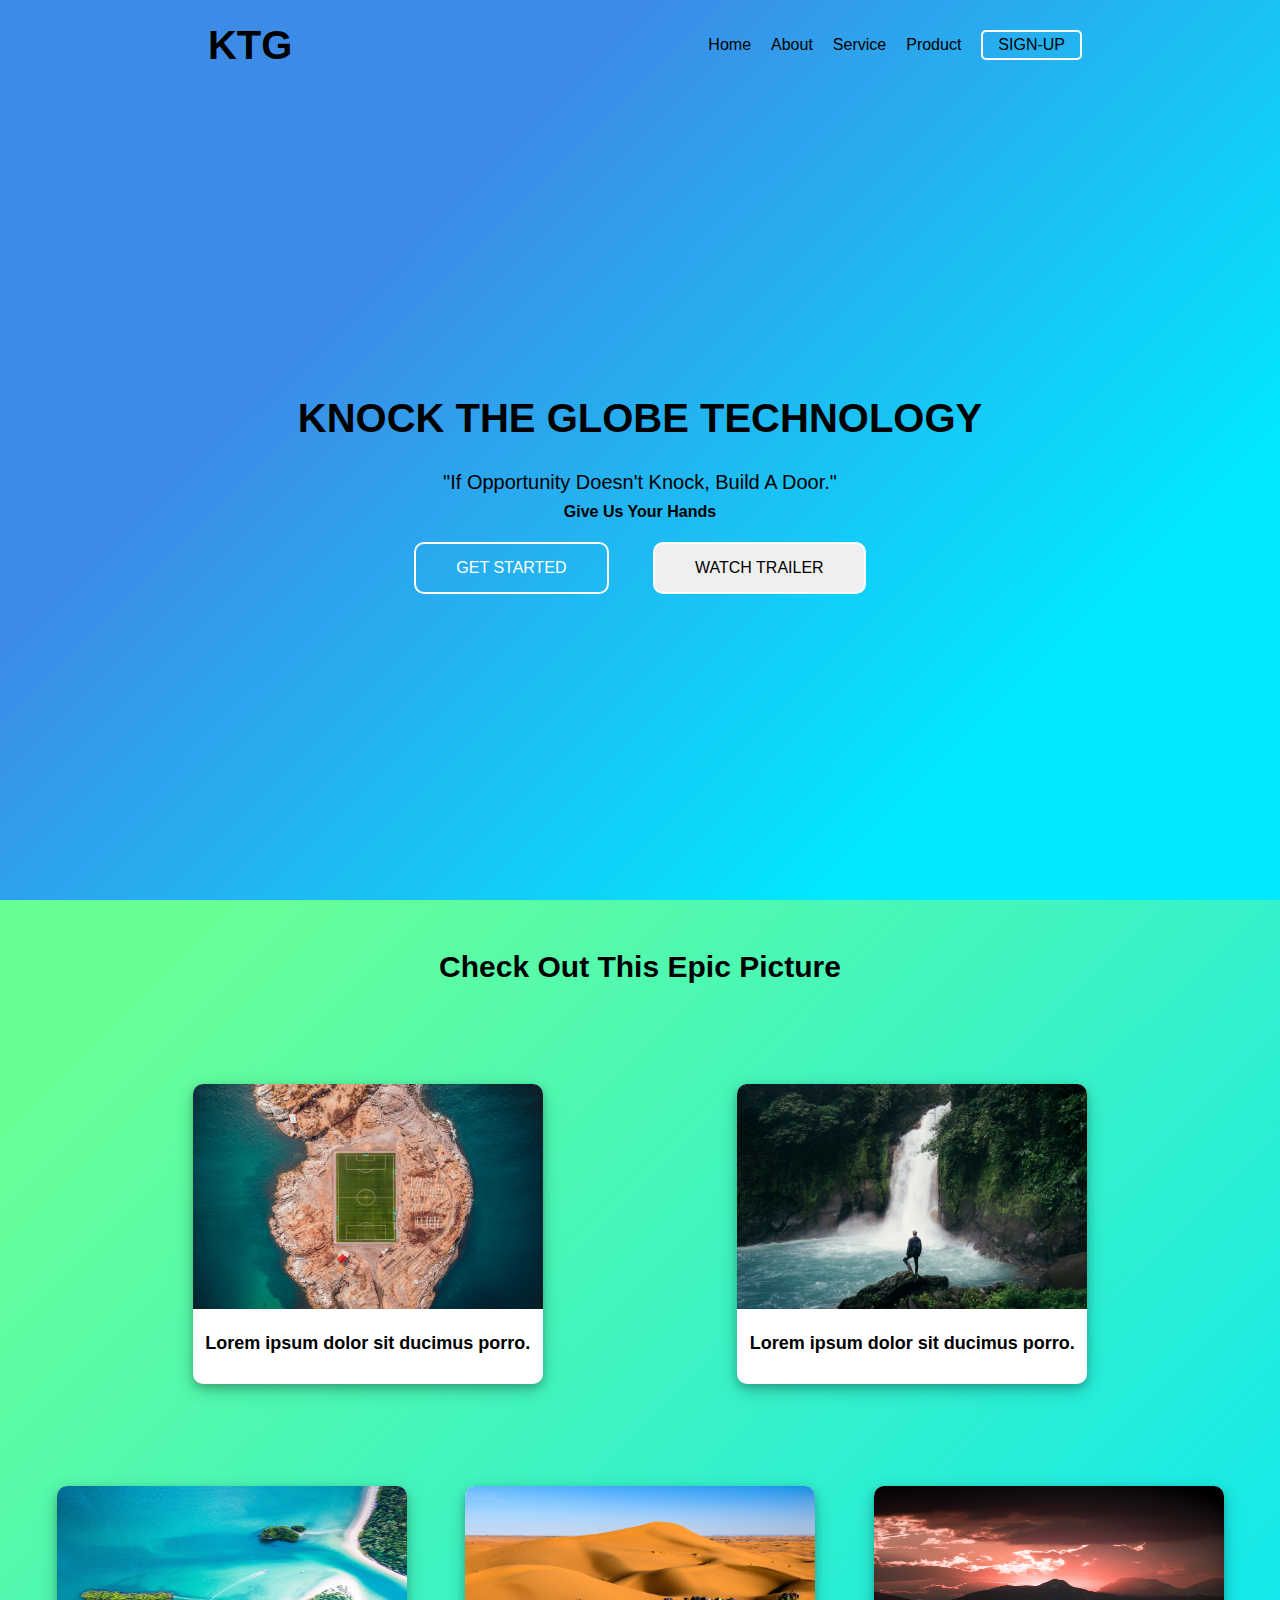
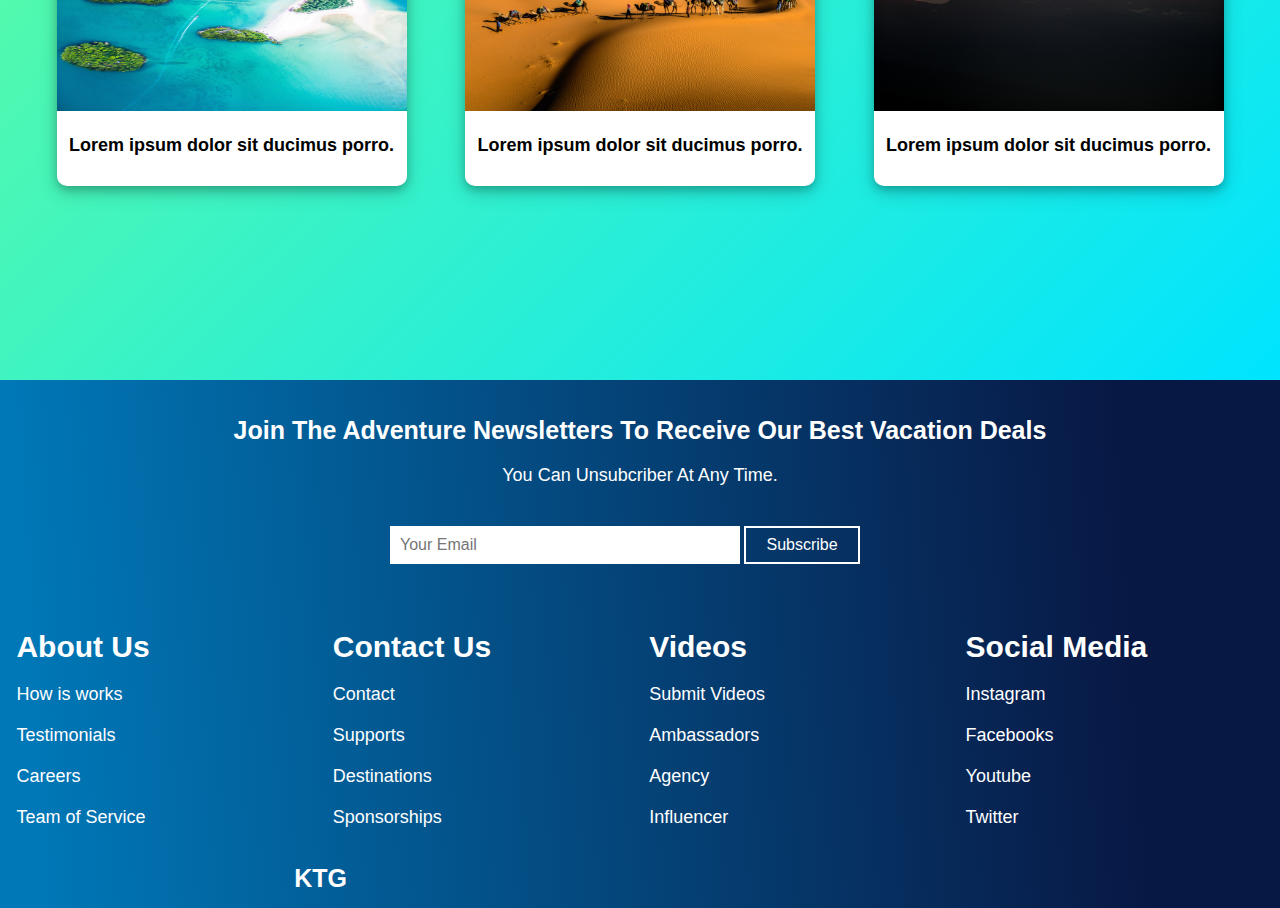
<file: public/index.html>
<!DOCTYPE html>
<html lang="en">

<head>
    <meta charset="UTF-8">
    <meta name="viewport" content="width=device-width, initial-scale=1.0">
    <title>My project</title>
    <!-- css link -->
    <link href="./Css.css" rel="stylesheet">
    <!-- font awesome icons link -->
    <link rel="stylesheet" href="https://cdnjs.cloudflare.com/ajax/libs/font-awesome/6.4.2/css/all.min.css"
        integrity="sha512-z3gLpd7yknf1YoNbCzqRKc4qyor8gaKU1qmn+CShxbuBusANI9QpRohGBreCFkKxLhei6S9CQXFEbbKuqLg0DA=="
        crossorigin="anonymous" referrerpolicy="no-referrer" />
</head>

<body>
    <div class="contain">
        <!-- -----------------Header----------------------------------- -->

        <header>
            <h2>
                <div class="h2">
                    <i class="fa fa-globe"></i>
                    <a href="./index.html" class="lnk">KTG</a>
                </div>
            </h2>
            <div class="lnks">
                <ul class=" ul show">
                    <li><a href="./index.html" class="lnk">Home</a></li>
                    <li><a href="./About.html" class="lnk">About</a></li>
                    <li><a href="./service.html" class="lnk">Service</a></li>
                    <li><a href="./Product.html" class="lnk">Product</a></li>
                    <li><button><a href="./signup.html">Sign-up</a></button></li>
                </ul>
                <i class="fa-solid fa-bars"></i>
            </div>
        </header>

        <!-- -----------------content----------------------------------- -->


        <div class="container">
            <h1>Knock the globe technology</h1>
            <p style="font-size: 20px; text-transform: capitalize;">"If opportunity doesn't knock, build a door."</p>
            <p style="font-size: 20px; padding: 0px; margin-top: 5px;"><b>Give Us Your Hands</b></p>
            <div class="btn">
                <button type="button"><a href="#" class="lnk"></a>Get Started</a></button>
                <button type="button"><a href="https://youtu.be/Y5BeWdODPqo?si=wKhGWBMtDeuZl9hN" class="lnk"></a>watch
                    trailer <i class="fa-regular fa-circle-play"></i></a></button>
            </div>
        </div>
    </div>
    <!-- -----------------CARDS----------------------------------- -->

    <div class="cards">
        <h2>check out this epic picture</h2>
        <div class="card">

            <div class="box1"><img src="./images/img-4.jpg">
                <p>Lorem ipsum dolor sit ducimus porro.</p>
            </div>
            <div class="box1"><img src="./images/img-9.jpg">
                <p>Lorem ipsum dolor sit ducimus porro.</p>
            </div>
        </div>
        <div class="card">
            <div class="box2"><img src="./images/img-2.jpg">
                <p>Lorem ipsum dolor sit ducimus porro.</p>
            </div>
            <div class="box2"><img src="./images/img-8.jpg">
                <p>Lorem ipsum dolor sit ducimus porro.</p>
            </div>
            <div class="box2"><img src="./images/img-1.jpg">
                <p>Lorem ipsum dolor sit ducimus porro.</p>
            </div>
        </div>
    </div>

    <!-- -----------------FOOTER----------------------------------- -->
    <footer>

        <div class="subscribe">
            <h2>Join the adventure newsletters to receive our best vacation deals</h2>
            <p>you can unsubcriber at any time.</p>
            <div class="input">
                <input type="email" name="email" placeholder="Your Email">
                <button>Subscribe</button>
            </div>
        </div>
        <div class="links">
            <div class="link">
                <h2>About Us</h2>
                <p>How is works</p>
                <p>Testimonials</p>
                <p>Careers</p>
                <p>Team of Service</p>
            </div>
            <div class="link">
                <h2>Contact Us</h2>
                <p>Contact</p>
                <p>Supports</p>
                <p>Destinations</p>
                <p>Sponsorships</p>

            </div>
            <div class="link">
                <h2>Videos</h2>
                <p>Submit Videos</p>
                <p>Ambassadors</p>
                <p>Agency</p>
                <p>Influencer</p>

            </div>
            <div class="link">
                <h2>Social Media</h2>
                <p>Instagram</p>
                <p>Facebooks</p>
                <p>Youtube</p>
                <p>Twitter</p>
            </div>
        </div>

        <div class="flink">

            <div class="h2">
                <i class="fa fa-globe"></i>
                <a href="./index.html" >KTG</a>
            </div>

            <div class="icons">
                <i class="fa-brands fa-facebook" ></i>
                <i class="fa-brands fa-instagram"></i>
                <i class="fa-brands fa-twitter" ></i>
                <i class="fa-brands fa-linkedin"></i>
                <i class="fa-brands fa-github"></i>
            </div>
        </div>
    </footer>

    <script src="./Js.js"> </script>
</body>

</html>
</file>
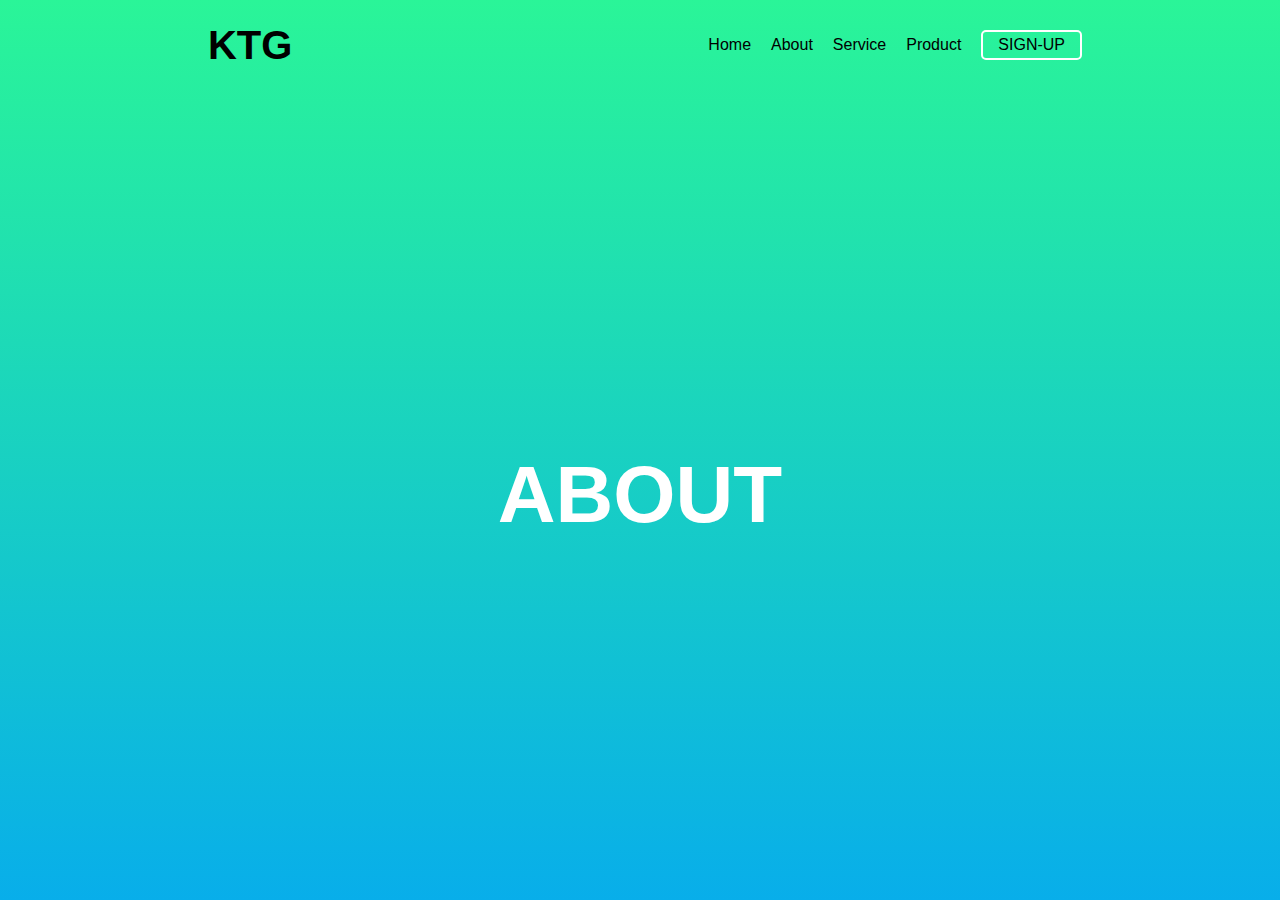
<file: public/About.html>
<!DOCTYPE html>
<html lang="en">

<head>
    <meta charset="UTF-8">
    <meta name="viewport" content="width=device-width, initial-scale=1.0">
    <title>ABOUT PAGE</title>
    <!-- css link -->
    <link href="Css.css" rel="stylesheet">
    <!-- font awesome icons link -->
    <link rel="stylesheet" href="https://cdnjs.cloudflare.com/ajax/libs/font-awesome/6.4.2/css/all.min.css"
        integrity="sha512-z3gLpd7yknf1YoNbCzqRKc4qyor8gaKU1qmn+CShxbuBusANI9QpRohGBreCFkKxLhei6S9CQXFEbbKuqLg0DA=="
        crossorigin="anonymous" referrerpolicy="no-referrer" />
</head>

<body>
    <div class="about-contain">


        <header>
            <h2>
                <div class="h2">
                    <i class="fa fa-globe"></i>
                    <a href="./index.html" class="lnk">KTG</a>
                </div>
            </h2>
            <div class="lnks">
                <ul class=" ul show">
                    <li><a href="./index.html" class="lnk">Home</a></li>
                    <li><a href="./About.html" class="lnk">About</a></li>
                    <li><a href="./service.html" class="lnk">Service</a></li>
                    <li><a href="./Product.html" class="lnk">Product</a></li>
                    <li><button><a href="./signup.html">Sign-up</a></button></li>
                </ul>
                <i class="fa-solid fa-bars"></i>
            </div>
        </header>
        <div class="about-page page">
            <h2>ABOUT</h2>
        </div>

    </div>
    <script src="./Js.js"> </script>
</body>

</html>
</file>
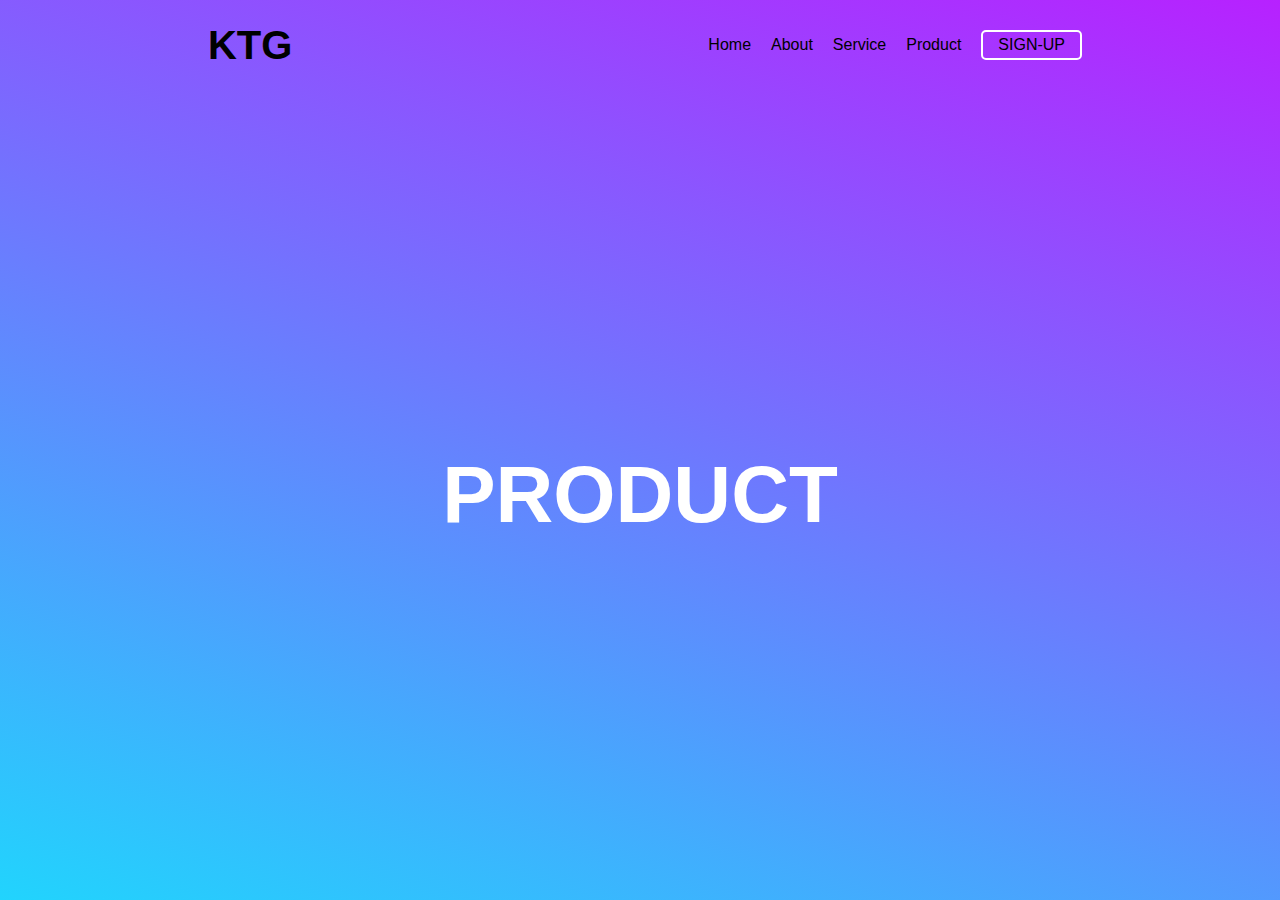
<file: public/Product.html>
<!DOCTYPE html>
<html lang="en">

<head>
    <meta charset="UTF-8">
    <meta name="viewport" content="width=device-width, initial-scale=1.0">
    <title>PRODUCT PAGE</title>
    <!-- css link -->
    <link href="Css.css" rel="stylesheet">
    <!-- font awesome icons link -->
    <link rel="stylesheet" href="https://cdnjs.cloudflare.com/ajax/libs/font-awesome/6.4.2/css/all.min.css"
        integrity="sha512-z3gLpd7yknf1YoNbCzqRKc4qyor8gaKU1qmn+CShxbuBusANI9QpRohGBreCFkKxLhei6S9CQXFEbbKuqLg0DA=="
        crossorigin="anonymous" referrerpolicy="no-referrer" />
</head>

<body>
    <div class="product-contain">
        <header>
            <h2>
                <div class="h2">
                    <i class="fa fa-globe"></i>
                    <a href="./index.html" class="lnk">KTG</a>
                </div>
            </h2>
            <div class="lnks">
                <ul class=" ul show">
                    <li><a href="./index.html" class="lnk">Home</a></li>
                    <li><a href="./About.html" class="lnk">About</a></li>
                    <li><a href="./service.html" class="lnk">Service</a></li>
                    <li><a href="./Product.html" class="lnk">Product</a></li>
                    <li><button><a href="./signup.html">Sign-up</a></button></li>
                </ul>
                <i class="fa-solid fa-bars"></i>
            </div>
        </header>
        <div class="product-page page">
            <h2>PRODUCT</h2>
        </div>
    </div>
    <script src="./Js.js"> </script>
</body>

</html>
</file>
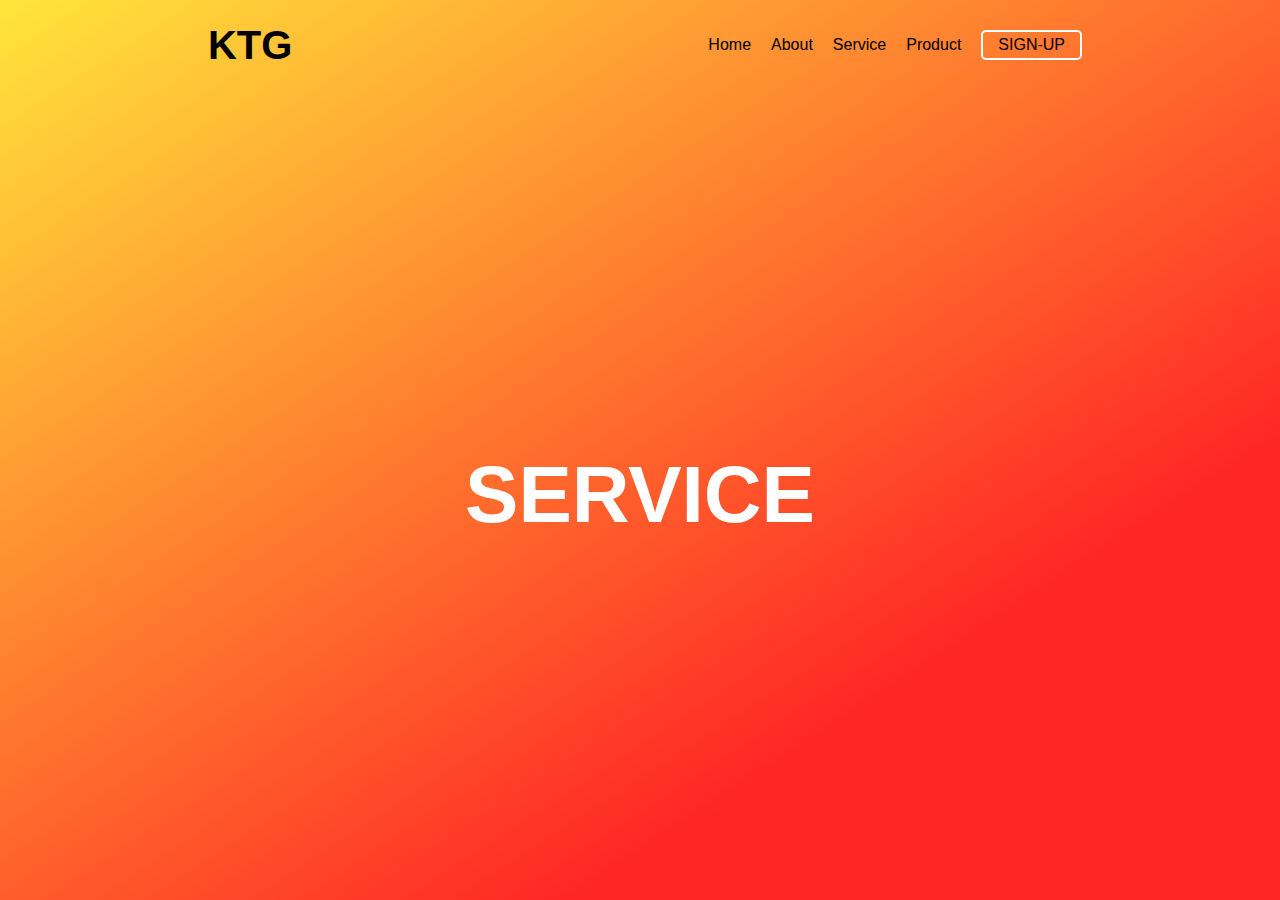
<file: public/service.html>
<!DOCTYPE html>
<html lang="en">

<head>
    <meta charset="UTF-8">
    <meta name="viewport" content="width=device-width, initial-scale=1.0">
    <title>SERVICE PAGE</title>
    <!-- css link -->
    <link href="Css.css" rel="stylesheet">
    <!-- font awesome icons link -->
    <link rel="stylesheet" href="https://cdnjs.cloudflare.com/ajax/libs/font-awesome/6.4.2/css/all.min.css"
        integrity="sha512-z3gLpd7yknf1YoNbCzqRKc4qyor8gaKU1qmn+CShxbuBusANI9QpRohGBreCFkKxLhei6S9CQXFEbbKuqLg0DA=="
        crossorigin="anonymous" referrerpolicy="no-referrer" />
</head>

<body>
    <div class="service-contain">
        <header>
            <h2>
                <div class="h2">
                    <i class="fa fa-globe"></i>
                    <a href="./index.html" class="lnk">KTG</a>
                </div>
            </h2>
            <div class="lnks">
                <ul class=" ul show">
                    <li><a href="./index.html" class="lnk">Home</a></li>
                    <li><a href="./About.html" class="lnk">About</a></li>
                    <li><a href="./service.html" class="lnk">Service</a></li>
                    <li><a href="./Product.html" class="lnk">Product</a></li>
                    <li><button><a href="./signup.html">Sign-up</a></button></li>
                </ul>
                <i class="fa-solid fa-bars"></i>
            </div>
        </header>
        <div class="service-page page">
            <h2>SERVICE</h2>
        </div>
    </div>
    <script src="./Js.js"> </script>
</body>

</html>
</file>
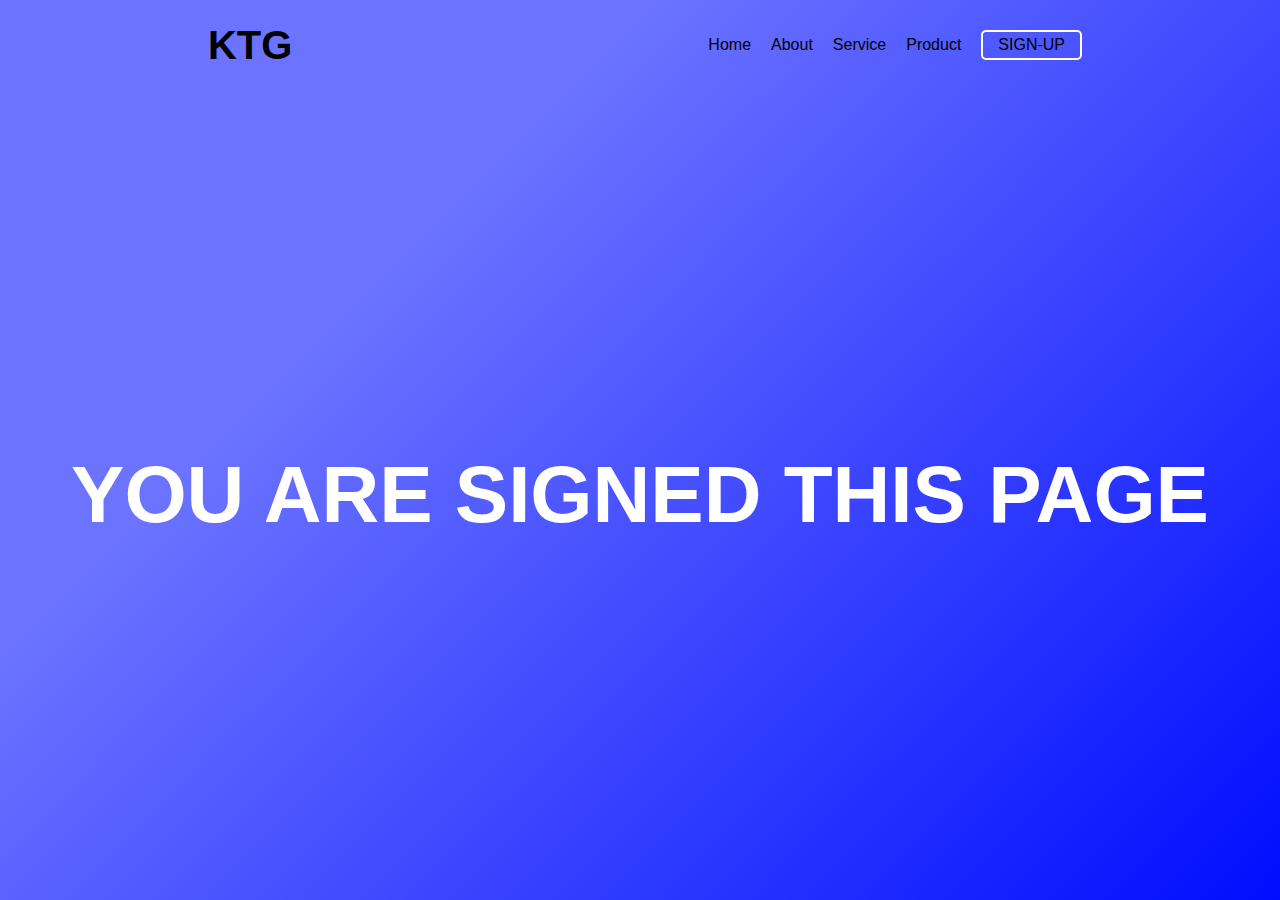
<file: public/signup.html>
<!DOCTYPE html>
<html lang="en">

<head>
    <meta charset="UTF-8">
    <meta name="viewport" content="width=device-width, initial-scale=1.0">
    <title>SIGNUP PAGE</title>
    <!-- css link -->
    <link href="Css.css" rel="stylesheet">
    <!-- font awesome icons link -->
    <link rel="stylesheet" href="https://cdnjs.cloudflare.com/ajax/libs/font-awesome/6.4.2/css/all.min.css"
        integrity="sha512-z3gLpd7yknf1YoNbCzqRKc4qyor8gaKU1qmn+CShxbuBusANI9QpRohGBreCFkKxLhei6S9CQXFEbbKuqLg0DA=="
        crossorigin="anonymous" referrerpolicy="no-referrer" />
</head>

<body>
    <div class="signup-contain">
        <header>
            <h2>
                <div class="h2">
                    <i class="fa fa-globe"></i>
                    <a href="./index.html" class="lnk">KTG</a>
                </div>
            </h2>
            <div class="lnks">
                <ul class=" ul show">
                    <li><a href="./index.html" class="lnk">Home</a></li>
                    <li><a href="./About.html" class="lnk">About</a></li>
                    <li><a href="./service.html" class="lnk">Service</a></li>
                    <li><a href="./Product.html" class="lnk">Product</a></li>
                    <li><button><a href="./signup.html">Sign-up</a></button></li>
                </ul>
                <i class="fa-solid fa-bars"></i>
            </div>
        </header>
        <div class="signup-page page">
            <h2>YOU ARE SIGNED THIS PAGE</h2>
        </div>
    </div>
    <script src="./Js.js"> </script>
</body>

</html>
</file>
<file: public/Css.css>
* {
    margin: 0px;
    padding: 0px;
    box-sizing: border-box;
    font-size: 16px;
    font-family: Arial, Helvetica, sans-serif;
    user-select: none;

}

.contain {
    background-image: linear-gradient(135deg, #3C8CE7 30%, #00EAFF 80%);
}

header h2 i {
    font-size: 30px;
    align-self: center;
    position: relative;
    bottom: 3px;
    /* background-color: #00EAFF; */
}

body header {
    display: flex;
    justify-content: space-around;
    height: 10vh;
    align-items: center;
    /* position: fixed; */
    width: 100%;

}

header ul {
    display: flex;
    list-style-type: none;
    align-items: center;

}

header .h2:hover {
    color: white;
}

header ul li {
    margin-left: 20px;
    cursor: pointer;
}

header ul li a {
    text-decoration: none;
    color: black;
}

header h2 .lnk {
    font-size: 40px;
    text-decoration: none;
    color: #000;
    cursor: pointer;
    padding-left: 10px;

}

header a:hover {
    color: white;
}

header ul li button {
    padding: 4px 15px 4px 15px;
    border-radius: 5px;
    outline: none;
    color: black;
    background-color: transparent;
    text-transform: uppercase;
    border: 2px solid white;
}

header ul li button a:hover {
    color: black;
}

header ul li button:hover {
    background-color: white;
    border: 2px solid #ffffff;
    transition: 0.5s ease-in-out;
}

.lnks .fa-solid {
    font-size: 30px;
    display: none;
    cursor: pointer;
}

@media (max-width:1000px) {
    header .ul {
        flex-direction: column;
        justify-content: space-around;
        position: absolute;
        top: 70px;
        right: 5px;
        width: 70%;
        margin-left: 5px;
        height: 350px;
        border-radius: 10px;
        padding: 10px;
        background-color: #000;

        align-items: center;
    }

    header .ul li .lnk {
        color: white;
    }

    header ul li button a {
        color: white;
    }

    header .lnks .show {
        display: none;
    }

    .lnks .fa-solid {
        display: block;
    }
}

/* -----------------------Header ______________________ */


/* -----------------------container=--------------------------- */

.container {
    display: flex;
    flex-direction: column;
    justify-content: center;
    align-items: center;
    height: 90vh;

}

.container h1 {
    font-size: 40px;
    font-weight: 700;
    text-transform: uppercase;
}

.container p {
    margin-top: 30px;
}

.container button:nth-child(2) {
    margin-top: 20px;
    padding: 15px 40px 15px 40px;
    border-radius: 10px;
    border: none;
    cursor: pointer;
    margin-left: 20px;
    border: 2px solid white;
    text-transform: uppercase;

}

.container button:nth-child(2):hover {
    background-color: transparent;
    /* border: 2px solid white; */
    color: white;
    transition: 0.5s ease-in-out;
}


.container button:first-child:hover {
    background-color: white;
    border: 2px solid #fff;
    color: black;
    transition: 0.5s ease-in-out;
}

.container button:first-child {
    margin-top: 20px;
    padding: 15px 40px 15px 40px;
    border-radius: 10px;
    border: none;
    margin-right: 20px;
    cursor: pointer;
    color: white;
    background-color: transparent;
    border: 2px solid white;
    text-transform: uppercase;
}

@media (max-width:1000px) {
    .container p {
        width: 80%;
        text-align: center;
    }


    .container h1 {
        width: 80%;
    }

}

@media (max-width:550px) {
    .container .btn {
        width: 80%;
    }

    .container button:nth-child(2) {
        margin-left: 0px;
        width: 100%;
    }

    .container button:nth-child(1) {
        margin-right: 0px;
        width: 100%;
    }
}

/* ---------------about page------------------------------------ */
body .about-page {


    display: flex;
    flex-direction: column;
    justify-content: center;
    align-items: center;
    height: 90vh;
    background-repeat: no-repeat;
    background-position: center;
    background-size: cover;
}

body .about-contain {
    background-color: #08AEEA;
    background-image: linear-gradient(0deg, #08AEEA 0%, #2AF598 100%);
}

body .page h2 {
    font-size: 100px;
    color: white;
}

/* --------------------service-page-------------------------- */
body .service-page {


    display: flex;
    flex-direction: column;
    justify-content: center;
    align-items: center;
    height: 90vh;
    background-repeat: no-repeat;
    background-position: center;
    background-size: cover;
}

body .service-contain {
    background-color: #FFE53B;
    background-image: linear-gradient(147deg, #FFE53B 0%, #FF2525 74%);
}

body .page h2 {
    font-size: 100px;
    color: white;
}

/* --------------------product-page-------------------------- */
body .product-page {




    display: flex;
    flex-direction: column;
    justify-content: center;
    align-items: center;
    height: 90vh;
    background-repeat: no-repeat;
    background-position: center;
    background-size: cover;
}

body .product-contain {
    background-color: #21D4FD;
    background-image: linear-gradient(19deg, #21D4FD 0%, #B721FF 100%);
}

body .page h2 {
    font-size: 100px;
    color: white;
}

/* --------------------signup-page-------------------------- */
body .signup-page {


    display: flex;
    flex-direction: column;
    justify-content: center;
    align-items: center;
    height: 90vh;
    background-repeat: no-repeat;

}

body .signup-contain {
    background-image: linear-gradient(135deg, #6B73FF 30%, #000DFF 100%);
}

body .page h2 {
    font-size: 80px;
    color: white;
}

@media (max-width:400px) {
    .page {
        font-size: 50px;
    }
}

/* ===============================cards=========================================== */
.cards {
    background-image: linear-gradient(135deg, #69FF97 10%, #00E4FF 100%);
    height: 120vh;

}

.cards h2 {
    font-size: 30px;
    text-transform: capitalize;
    text-align: center;
    color: black;
    padding-top: 50px;
}

.box1,
.box2 {
    height: 300px;
    width: 350px;
    background-color: white;
    margin: 2px;
    margin-top: 100px;
    box-shadow: 0 4px 8px 0 rgba(0, 0, 0, 0.2), 0 6px 20px 0 rgba(0, 0, 0, 0.19);
    text-align: center;
    font-weight: bold;
    border-radius: 10px;

}

.box1 p,
.box2 p {
    font-size: 18px;
    margin-top: 20px;



}

.card img {
    width: 100%;
    height: 75%;
    object-fit: fill;
    border-radius: 10px 10px 0 0;
}

.card {
    display: flex;
    justify-content: space-evenly;
    align-items: center;

}

@media (max-width:1000px) {

    .box1,
    .box2 {
        margin-top: 40px;
     
    }

   

    .card {
        flex-direction: column;
    }

    .cards h2 {
        font-size: 25px;
    }

    .cards {
        height: 150%;
    }

    .card .box2:nth-child(3) {
        margin-bottom: 50px;
    }

}




/* ---------------------footer------------------------------------- */
footer {
    background-image: linear-gradient(86.3deg, rgba(0, 119, 182, 1) 3.6%, rgba(8, 24, 68, 1) 87.6%);
    color: white;
}

footer .subscribe {
    display: flex;
    justify-content: center;
    align-items: center;
    height: 200px;
    text-transform: capitalize;
    flex-direction: column;
}

footer h2 {
    font-size: 30px;
    margin-bottom: 20px;
    margin-top: 50px;
    max-width: 80%;

}
footer .subscribe h2{
    font-size: 25px;
}

footer p {
    font-size: 18px;
    margin-bottom: 20px;
}

footer .input {
    width: 500px;
    margin-top: 20px;
    margin-bottom: 30px;
}

footer input {
    font-size: 16px;
    outline: none;
    border: none;
    width: 70%;
    padding: 10px;
}

footer .input button {
    height: 100%;
    padding: 0 20px 0 20px;
    background-color: transparent;
    border: 2px solid white;
    color: white;
    cursor: pointer;
    text-transform: capitalize;
}

footer button:hover {
    background-color: white;
    color: black;
    transition: 0.5s ease-in-out;
}

.links {
    display: flex;
    /* justify-content: center; */
    justify-content: space-evenly;
    align-items: center;
}

.link {

    margin-left: 2px;
    width: 300px;
    text-align: left;
}


.links p {
    cursor: pointer;
}

/* ---------------------------------1100 px --------------------------------------------------- */
@media (max-width:1100px) {
    footer h2 {
        font-size: 30px;
    }

    footer .flink {
        margin-top: 40px;
    }

    footer .input {
        max-width: 80%;
        /* background-color: yellow; */
    }

    footer button {
        padding: 0px 2px 0 2px;
    }

    footer .input input {
        width: 55%;
    }

    footer .links {

        flex-wrap: wrap;
    }



    footer .link {
        width: 400px;
    }

    footer .link:nth-child(3) {
        flex-wrap: nowrap;
    }
}

/* ---------------------------------800 px --------------------------------------------------- */

@media (max-width:800px) {
    footer .link {
        width: 280px;

    }

    footer {
        height: 100%;
    }

    header .h2 a,
    .h2 i {
        font-size: 32px;
        bottom: 0;
    }

}

/* ---------------------------------600 px --------------------------------------------------- */

@media (max-width:600px) {
    footer .link {
        width: 200px;
        padding: 0px;
        margin: 0px;

    }

    footer .link h2 {
        font-size: 25px;
    }

    footer .flink {
        margin-top: 20px;
        ;
        flex-direction: column;

    }

    footer .flink .icons {
        margin-top: 20px;
        ;
    }

    footer .flink {
        height: 100%;
        padding-bottom: 10px;
    }


}

/* ---------------------------------400 px --------------------------------------------------- */

@media (max-width:400px) {
    footer .link {
        width: 150px;
        padding: 0px;

        margin-top: 10px;

    }

    footer .link h2 {
        font-size: 20px;
    }
}

.flink {
    display: flex;
    justify-content: space-around;

    align-items: center;
    height: 60px;

}

.flink .h2 {

    padding: 0px;
    margin: 0px;
    text-decoration: none;
    /* background-color: yellow; */
}

.flink .h2 a {
    text-decoration: none;
    font-size: 25px;
    font-weight: bolder;
    color: white;
}

.flink .h2 i {
    font-size: 20px;

    position: relative;
    bottom: 2px;
}

.flink .icons .fa-brands {
    font-size: 25px;
    cursor: pointer;
    margin-left: 10px;
}
</file>
